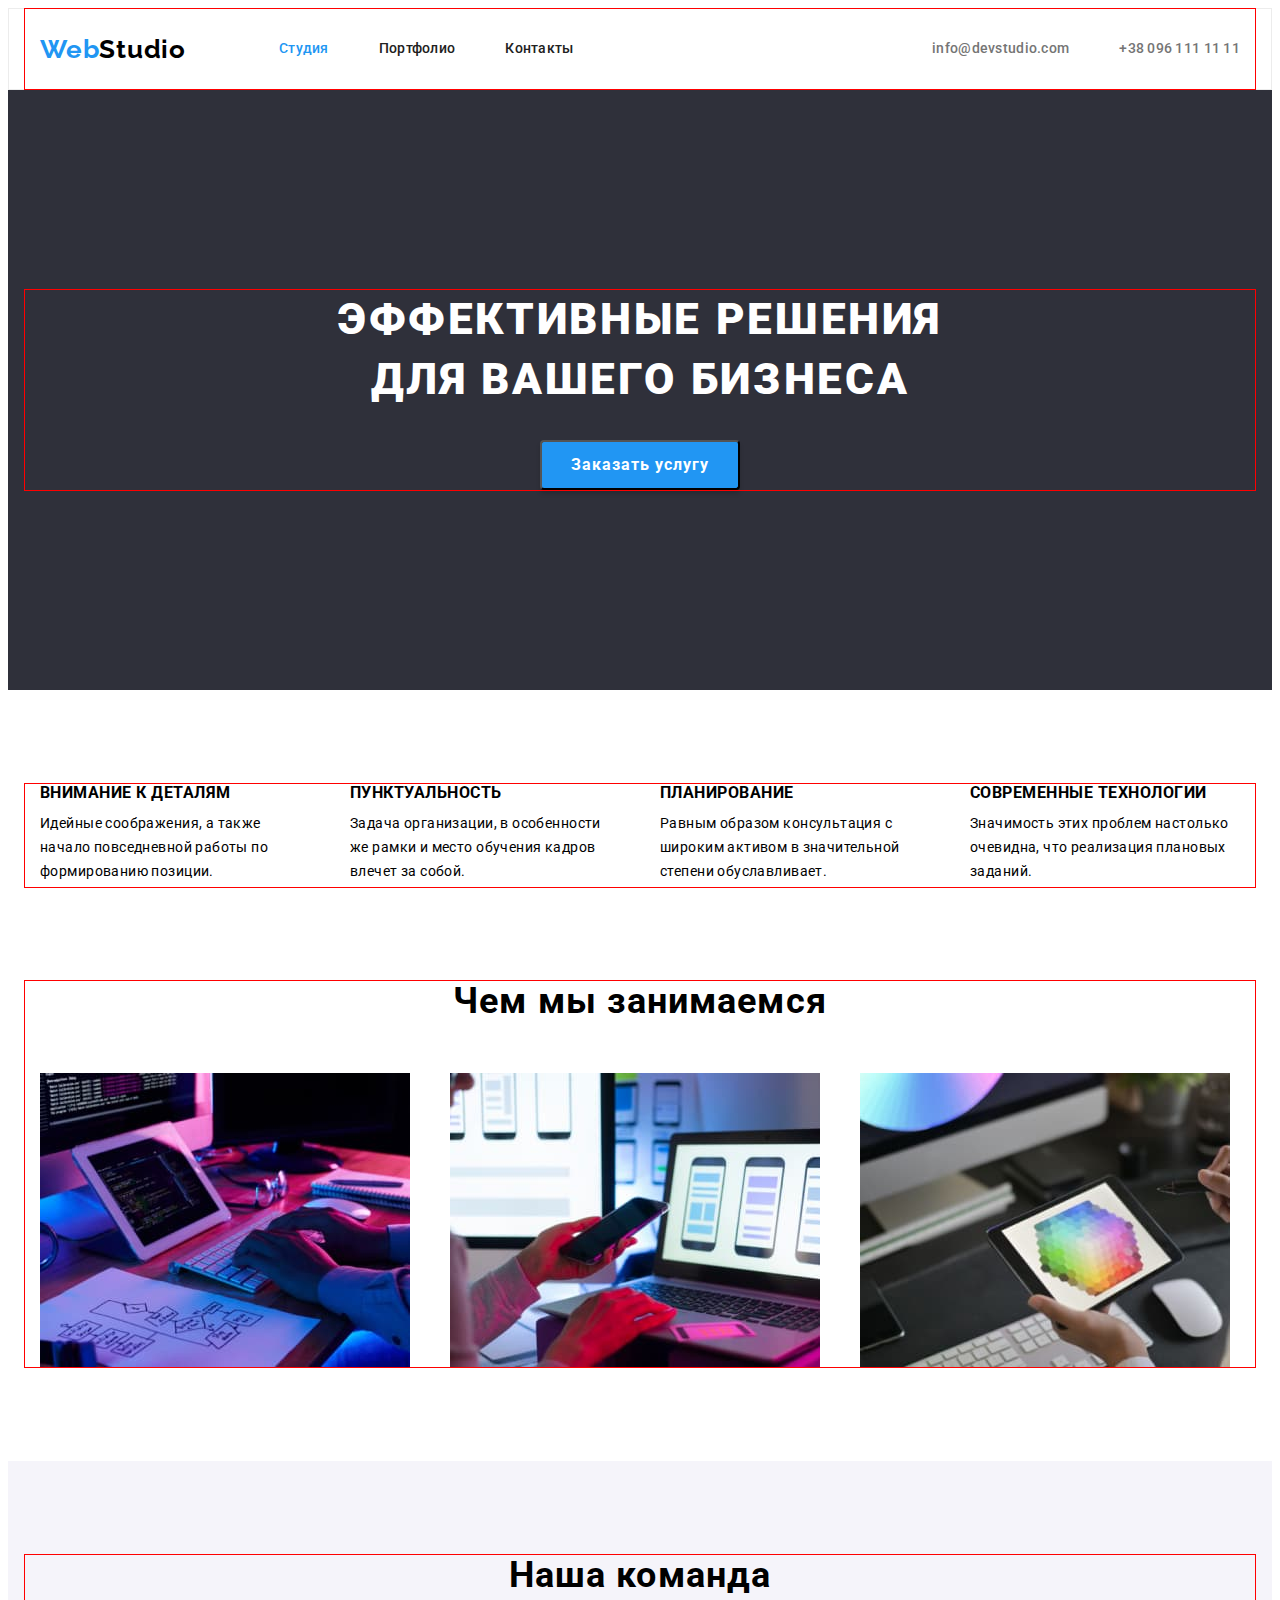
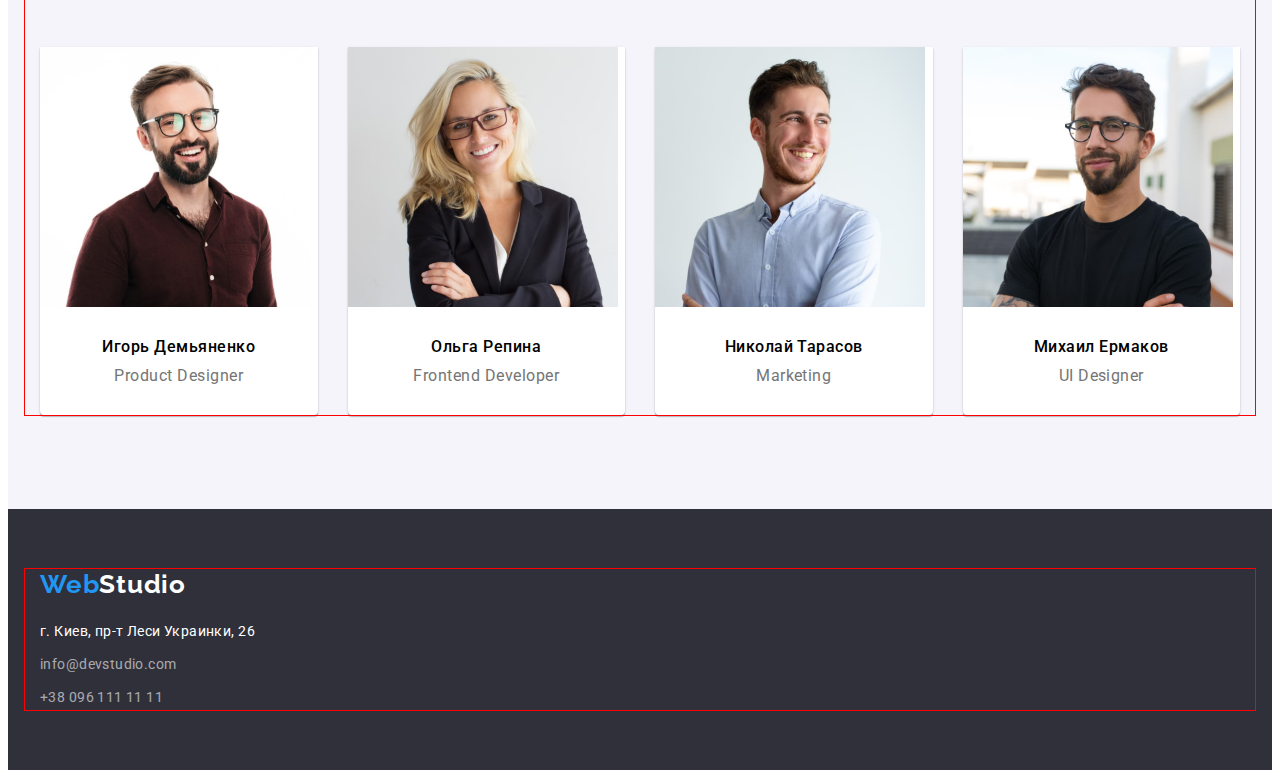
<file: index.html>
<!DOCTYPE html>
<html lang="ru">
  <head>
    <meta charset="utf-8" />
    <meta http-equiv="X-UA-Compatible" content="IE=edge" />
    <title>Студия</title>
    <meta name="viewport" content="width=device-width, initial-scale=1" />
    <link
      href="https://fonts.googleapis.com/css2?family=Raleway:wght@700&family=Roboto:wght@400;500;700;900&display=swap"
      rel="stylesheet"
    />
    <link
      rel="stylesheet"
      href="https://cdnjs.cloudflare.com/ajax/libs/modern-normalize/1.1.0/modern-normalize.min.css"
      integrity="sha512-wpPYUAdjBVSE4KJnH1VR1HeZfpl1ub8YT/NKx4PuQ5NmX2tKuGu6U/JRp5y+Y8XG2tV+wKQpNHVUX03MfMFn9Q=="
      crossorigin="anonymous"
      referrerpolicy="no-referrer"
    />
    <link rel="stylesheet" href="./css/styles.css" />
    <link rel="preconnect" href="https://fonts.gstatic.com" crossorigin />
  </head>
  <!--header-->
  <body>
    <header class="header">
      <div class="container">
        <a href="./index.html" lang="en" class="header-logo"
          >Web<span class="header-logo-add">Studio</span></a
        >
        <nav>
          <ul class="header-list list">
            <li class="header-item">
              <a class="header-link link current" href="./index.html">Студия</a>
            </li>
            <li class="header-item">
              <a class="header-link link" href="./portfolio.html">Портфолио</a>
            </li>
            <li class="header-item"><a class="header-link link" href="">Контакты</a></li>
          </ul>
        </nav>
        <ul class="contacts-list list">
          <li class="contacts-item">
            <a class="contacts-link link" href="mailto:info@devstudio.com">info@devstudio.com</a>
          </li>
          <li class="contacts-item">
            <a class="contacts-link link" href="tel:+380961111111">+38 096 111 11 11</a>
          </li>
        </ul>
      </div>
    </header>
    <!--main-->
    <main>
      <section class="head section">
        <div class="container">
          <h1 class="head-title">Эффективные решения<br />для вашего бизнеса</h1>
          <button type="button" class="head-button">Заказать услугу</button>
        </div>
      </section>
      <section class="hero section">
        <div class="container">
          <h2 class="hero-title hidden">Заголовок</h2>
          <ul class="hero-list list">
            <li class="hero-item">
              <h3 class="hero-title">Внимание к деталям</h3>
              <p class="hero-text">
                Идейные соображения, а также начало повседневной работы по формированию позиции.
              </p>
            </li>
            <li class="hero-item">
              <h3 class="hero-title">Пунктуальность</h3>
              <p class="hero-text">
                Задача организации, в особенности же рамки и место обучения кадров влечет за собой.
              </p>
            </li>
            <li class="hero-item">
              <h3 class="hero-title">Планирование</h3>
              <p class="hero-text">
                Равным образом консультация с широким активом в значительной степени обуславливает.
              </p>
            </li>
            <li class="hero-item">
              <h3 class="hero-title">Современные технологии</h3>
              <p class="hero-text">
                Значимость этих проблем настолько очевидна, что реализация плановых заданий.
              </p>
            </li>
          </ul>
        </div>
      </section>
      <section class="photo section">
        <div class="container">
          <h2 class="photo-title">Чем мы занимаемся</h2>
          <ul class="photo-list list">
            <li class="photo-item">
              <img src="images/img1-1.jpg" alt="img1-1" width="370" />
            </li>
            <li class="photo-item">
              <img src="images/img1-2.jpg" alt="img1-2" width="370" />
            </li>
            <li class="photo-item">
              <img src="images/img1-3.jpg" alt="img1-3" width="370" />
            </li>
          </ul>
        </div>
      </section>
      <section class="team section">
        <div class="container">
          <h2 class="team-title">Наша команда</h2>
          <ul class="team-list list">
            <li class="team-item">
              <img class="team-img" src="images/img2-1.jpg" alt="img2-1" width="270" />
              <div class="team-item-wrapper">
                <h3 class="team-text-title">Игорь Демьяненко</h3>
                <p class="team-text" lang="en">Product Designer</p>
              </div>
            </li>
            <li class="team-item">
              <img class="team-img" src="images/img2-2.jpg" alt="img2-2" width="270" />
              <div class="team-item-wrapper">
                <h3 class="team-text-title">Ольга Репина</h3>
                <p class="team-text" lang="en">Frontend Developer</p>
              </div>
            </li>
            <li class="team-item">
              <img class="team-img" src="images/img2-3.jpg" alt="img2-3" width="270" />
              <div class="team-item-wrapper">
                <h3 class="team-text-title">Николай Тарасов</h3>
                <p class="team-text" lang="en">Marketing</p>
              </div>
            </li>
            <li class="team-item">
              <img class="team-img" src="images/img2-4.jpg" alt="img2-4" width="270" />
              <div class="team-item-wrapper">
                <h3 class="team-text-title">Михаил Ермаков</h3>
                <p class="team-text" lang="en">UI Designer</p>
              </div>
            </li>
          </ul>
        </div>
      </section>
    </main>
    <!--footer-->
    <footer class="footer">
      <div class="container">
        <a href="/index.html" lang="en" class="footer-logo"
          >Web<span class="footer-logo-add">Studio</span></a
        >
        <address class="adress">
          <ul class="adress-list list">
            <li class="adress-item">
              <a
                href="https://goo.gl/maps/ZNNEmPpqHStPW1MP9"
                class="adress-link-map link"
                target="_blank"
                rel="noopener norefererrer"
              >
                г. Киев, пр-т Леси Украинки, 26
              </a>
            </li>
            <li class="adress-item">
              <a class="adress-link link" href="mailto:info@devstudio.com">info@devstudio.com</a>
            </li>
            <li class="adress-item">
              <a class="adress-link link" href="tel:+380961111111">+38 096 111 11 11</a>
            </li>
          </ul>
        </address>
      </div>
    </footer>
  </body>
</html>
</file>
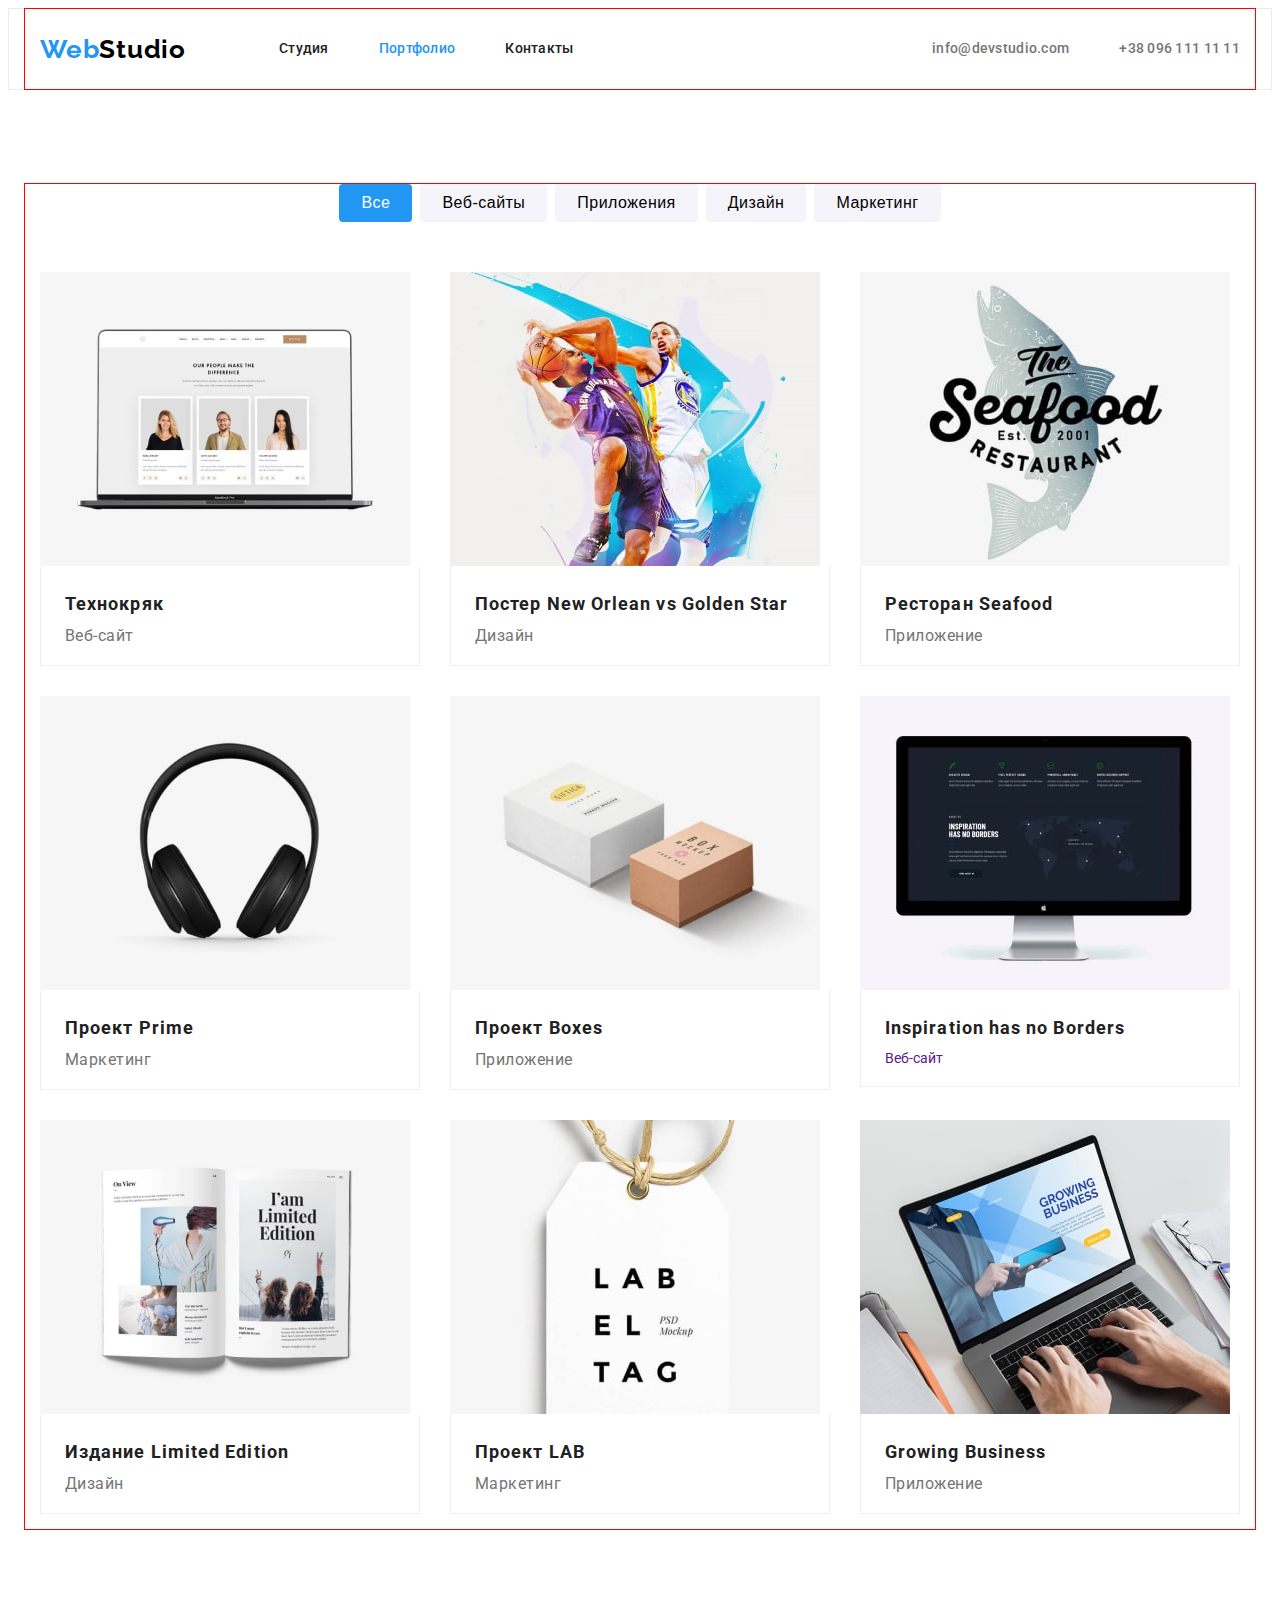
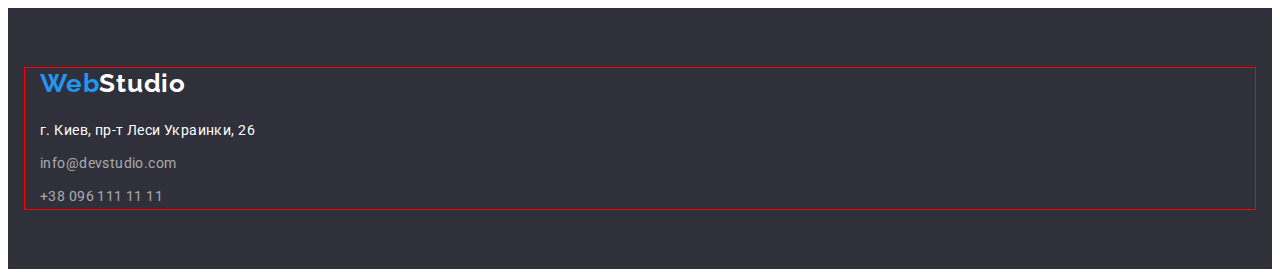
<file: portfolio.html>
<!DOCTYPE html>
<html lang="ru">
  <head>
    <meta charset="utf-8" />
    <meta http-equiv="X-UA-Compatible" content="IE=edge" />
    <title>Студия</title>
    <meta name="viewport" content="width=device-width, initial-scale=1" />
    <link
      href="https://fonts.googleapis.com/css2?family=Raleway:wght@700&family=Roboto:wght@400;500;700;900&display=swap"
      rel="stylesheet"
    />
    <link
      rel="stylesheet"
      href="https://cdnjs.cloudflare.com/ajax/libs/modern-normalize/1.1.0/modern-normalize.min.css"
      integrity="sha512-wpPYUAdjBVSE4KJnH1VR1HeZfpl1ub8YT/NKx4PuQ5NmX2tKuGu6U/JRp5y+Y8XG2tV+wKQpNHVUX03MfMFn9Q=="
      crossorigin="anonymous"
      referrerpolicy="no-referrer"
    />
    <link rel="stylesheet" href="./css/styles.css" />
    <link rel="preconnect" href="https://fonts.gstatic.com" crossorigin />
  </head>
  <!--header-->
  <body>
    <header class="header">
      <div class="container">
        <a href="./index.html" lang="en" class="header-logo"
          >Web<span class="header-logo-add">Studio</span></a
        >
        <nav>
          <ul class="header-list list">
            <li class="header-item">
              <a class="header-link link" href="./index.html">Студия</a>
            </li>
            <li class="header-item">
              <a class="header-link link current" href="./portfolio.html">Портфолио</a>
            </li>
            <li class="header-item"><a class="header-link link" href="">Контакты</a></li>
          </ul>
        </nav>
        <ul class="contacts-list list">
          <li class="contacts-item">
            <a class="contacts-link link" href="mailto:info@devstudio.com">info@devstudio.com</a>
          </li>
          <li class="contacts-item">
            <a class="contacts-link link" href="tel:+380961111111">+38 096 111 11 11</a>
          </li>
        </ul>
      </div>
    </header>
    <!--main-->
    <main>
      <section class="portfolio section">
        <div class="container">
          <h1 hidden>Кнопки</h1>
          <ul class="filter-list list">
            <li class="filter-item">
              <button class="filter-button filter-button-current" type="button">Все</button>
            </li>
            <li class="filter-item">
              <button class="filter-button" type="button">Веб-сайты</button>
            </li>
            <li class="filter-item">
              <button class="filter-button" type="button">Приложения</button>
            </li>
            <li class="filter-item">
              <button class="filter-button" type="button">Дизайн</button>
            </li>
            <li class="filter-item">
              <button class="filter-button" type="button">Маркетинг</button>
            </li>
          </ul>
          <ul class="portfolio-list list">
            <li class="portfolio-item">
              <a class="portfolio-link link" href="">
                <img src="./images/portfolio-1.jpg" alt="Наши работы фото 1" width="370" />
                <div class="portfolio-text-wrapper">
                  <h2 class="portfolio-title">Технокряк</h2>
                  <p class="portfolio-text">Веб-сайт</p>
                </div>
              </a>
            </li>
            <li class="portfolio-item">
              <a class="portfolio-link link" href="">
                <img src="./images/portfolio-2.jpg" alt="Наши работы фото 2" width="370" />
                <div class="portfolio-text-wrapper">
                  <h2 class="portfolio-title">Постер New Orlean vs Golden Star</h2>
                  <p class="portfolio-text">Дизайн</p>
                </div></a
              >
            </li>
            <li class="portfolio-item">
              <a class="portfolio-link link" href="">
                <img src="./images/portfolio-3.jpg" alt="Наши работы фото 3" width="370" />
                <div class="portfolio-text-wrapper">
                  <h2 class="portfolio-title">Ресторан Seafood</h2>
                  <p class="portfolio-text">Приложение</p>
                </div></a
              >
            </li>
            <li class="portfolio-item">
              <a class="portfolio-link link" href="">
                <img src="./images/portfolio-4.jpg" alt="Наши работы фото 4" width="370" />
                <div class="portfolio-text-wrapper">
                  <h2 class="portfolio-title">Проект Prime</h2>
                  <p class="portfolio-text">Маркетинг</p>
                </div></a
              >
            </li>
            <li class="portfolio-item">
              <a class="portfolio-link link" href="">
                <img src="./images/portfolio-5.jpg" alt="Наши работы фото 5" width="370" />
                <div class="portfolio-text-wrapper">
                  <h2 class="portfolio-title">Проект Boxes</h2>
                  <p class="portfolio-text">Приложение</p>
                </div></a
              >
            </li>
            <li class="portfolio-item">
              <a class="portfolio-link link" href="">
                <img src="./images/portfolio-6.jpg" alt="Наши работы фото 6" width="370" />
                <div class="portfolio-text-wrapper">
                  <h2 class="portfolio-title" lang="en">Inspiration has no Borders</h2>
                  <p class="herportfolioo-text">Веб-сайт</p>
                </div></a
              >
            </li>
            <li class="portfolio-item">
              <a class="portfolio-link link" href="">
                <img src="./images/portfolio-7.jpg" alt="Наши работы фото 7" width="370" />
                <div class="portfolio-text-wrapper">
                  <h2 class="portfolio-title">Издание Limited Edition</h2>
                  <p class="portfolio-text">Дизайн</p>
                </div></a
              >
            </li>
            <li class="portfolio-item">
              <a class="portfolio-link link" href="">
                <img src="./images/portfolio-8.jpg" alt="Наши работы фото 8" width="370" />
                <div class="portfolio-text-wrapper">
                  <h2 class="portfolio-title">Проект LAB</h2>
                  <p class="portfolio-text">Маркетинг</p>
                </div></a
              >
            </li>
            <li class="portfolio-item">
              <a class="portfolio-link link" href="">
                <img src="./images/portfolio-9.jpg" alt="Наши работы фото 9" width="370" />
                <div class="portfolio-text-wrapper">
                  <h2 class="portfolio-title" lang="en">Growing Business</h2>
                  <p class="portfolio-text">Приложение</p>
                </div></a
              >
            </li>
          </ul>
        </div>
      </section>
    </main>
    <!--footer-->
    <footer class="footer">
      <div class="container">
        <a href="/index.html" lang="en" class="footer-logo"
          >Web<span class="footer-logo-add">Studio</span></a
        >
        <address class="adress">
          <ul class="adress-list list">
            <li class="adress-item">
              <a
                href="https://goo.gl/maps/ZNNEmPpqHStPW1MP9"
                class="adress-link-map link"
                target="_blank"
                rel="noopener norefererrer"
              >
                г. Киев, пр-т Леси Украинки, 26
              </a>
            </li>
            <li class="adress-item">
              <a class="adress-link link" href="mailto:info@devstudio.com">info@devstudio.com</a>
            </li>
            <li class="adress-item">
              <a class="adress-link link" href="tel:+380961111111">+38 096 111 11 11</a>
            </li>
          </ul>
        </address>
      </div>
    </footer>
  </body>
</html>
</file>
<file: css/styles.css>
:root {
  --background-color: #ffffff;
  --alternative-background-color: #2f303a;
  --main-text-color: #212121;
  --second-text-color: #757575;
  --alternative-text-color: #ffffff;
  --active-btn-color: #2196f3;
  --main-font-weight: 700;
  --main-font-family: 'Roboto', sans-serif;
  --second-font-family: 'Raleway', sans-serif;
  --default-font-size: 14px;
  --default-padding: 94px;
}

body {
  font-family: var(--main-font-family);
  font-size: var(--default-font-size);
  background-color: var(--background-color);
  color: var(--master-text-color);
}

p,
h1,
h2,
h3,
h4,
h5,
h6 {
  margin: 0;
}
ul,
ol {
  margin: 0;
  padding: 0;
}
button {
  cursor: pointer;
}
img {
  display: block;
}
.list {
  list-style: none;
}
.link {
  text-decoration: none;
}
.hidden {
  position: absolute;
  white-space: nowrap;
  width: 1px;
  height: 1px;
  overflow: hidden;
  border: 0;
  padding: 0;
  clip: rect(0 0 0 0);
  clip-path: inset(50%);
  margin: -1px;
}
.container {
  width: 1200px;
  margin: 0 auto;
  padding-left: 15px;
  padding-right: 15px;
  outline: 1px solid red;
}
.section {
  padding-top: var(--default-padding);
  padding-bottom: var(--default-padding);
}
/*----------------header--------------------*/
.header {
  border: 1px solid #ececec;
}
.header-logo {
  color: var(--active-btn-color);
  font-family: var(--second-font-family);
  font-weight: var(--main-font-weight);
  font-size: 26px;
  line-height: 1.19;
  letter-spacing: 0.03em;
  text-decoration: none;
  margin-right: 93px;
}
.header-logo-add {
  color: #000000;
}
.header-list {
  display: flex;
  align-items: center;
}
.header .container {
  display: flex;
  align-items: center;
}
.header-link,
.contacts-link {
  padding: 32px 0;
  display: block;
  color: var(--main-text-color);
  font-weight: 500;
  line-height: 1.14;
  letter-spacing: 0.02em;
}
.header-item:not(:last-child) {
  margin-right: 50px;
}
.current {
  color: var(--active-btn-color);
}
.header-link:hover,
.header-link:focus,
.contacts-link:focus,
.contacts-link:hover {
  color: #2196f3;
}
.contacts-list {
  display: flex;
  margin-left: auto;
}
.contacts-link {
  color: var(--second-text-color);
  align-items: center;
}
.contacts-item:not(:last-child) {
  margin-right: 50px;
}
/*----------------head--------------------*/
.head {
  background-color: var(--alternative-background-color);
  text-align: center;
  padding-top: 200px;
  padding-bottom: 200px;
}
.head-title {
  color: var(--alternative-text-color);
  font-weight: 900;
  font-size: 44px;
  line-height: 1.36;
  text-align: center;
  letter-spacing: 0.06em;
  text-transform: uppercase;
}
.head-button {
  height: 50px;
  min-width: 200px;
  font-family: inherit;
  color: var(--alternative-text-color);
  background-color: var(--active-btn-color);
  font-weight: var(--main-font-weight);
  font-size: 16px;
  line-height: 1.87;
  letter-spacing: 0.06em;
  box-shadow: 0px 4px 4px rgba(0, 0, 0, 0.15);
  border-radius: 4px;
  cursor: pointer;
  margin-top: 30px;
}
.head-button:hover,
.head-button:focus {
  background-color: #188ce8;
}
/*----------------body--------------------*/
.hero-list {
  display: flex;
  justify-content: space-between;
}
.hero-title {
  font-weight: var(--main-font-weight);
  line-height: 1.14;
  letter-spacing: 0.03em;
  text-transform: uppercase;
  margin-bottom: 10px;
}
.hero-text {
  line-height: 1.71;
  letter-spacing: 0.03em;
  width: 270px;
  min-height: 75px;
}
.hero-item + .hero-item {
  margin-left: 30px;
}
.photo {
  padding-top: 0;
}
.photo-list {
  display: flex;
  margin-top: 50px;
  margin-left: -30px;
}
.photo-item {
  flex-basis: calc(100% / 3 - 30px);
  margin-left: 30px;
}
.photo-title,
.team-title {
  font-weight: var(--main-font-weight);
  font-size: 36px;
  line-height: 1.16;
  text-align: center;
  letter-spacing: 0.03em;
}
.team-title {
  margin-bottom: 50px;
}
.team {
  background-color: #f5f4fa;
}
.team-list {
  display: flex;
  margin-left: -30px;
}
.team-item-wrapper {
  padding-top: 30px;
  padding-bottom: 30px;
}
.team-item {
  background-color: var(--background-color);
  flex-basis: calc(100% / 4 - 30px);
  margin-left: 30px;
  box-shadow: 0px 1px 3px rgba(0, 0, 0, 0.12), 0px 1px 1px rgba(0, 0, 0, 0.14),
    0px 2px 1px rgba(0, 0, 0, 0.2);
  border-radius: 0px 0px 4px 4px;
}
.team-text-title {
  font-weight: 500;
  font-size: 16px;
  line-height: 1.19;
  text-align: center;
  letter-spacing: 0.03em;
  margin-bottom: 10px;
}
.team-text {
  color: var(--second-text-color);
  font-size: 16px;
  line-height: 1.19;
  text-align: center;
  letter-spacing: 0.03em;
}
/*----------------footer--------------------*/
.footer {
  background-color: var(--alternative-background-color);
  padding-top: 60px;
  padding-bottom: 60px;
}
.footer-logo {
  color: var(--active-btn-color);
  font-family: var(--second-font-family);
  font-weight: var(--main-font-weight);
  font-size: 26px;
  line-height: 1.19;
  letter-spacing: 0.03em;
  text-decoration: none;
  margin-bottom: 20px;
  display: block;
}
.footer-logo-add {
  color: var(--alternative-text-color);
}
.adress-list {
  color: var(--alternative-text-color);
  font-style: normal;
  line-height: 1.71;
  letter-spacing: 0.03em;
}
.adress-item:not(:last-child) {
  margin-bottom: 9px;
}
.adress-link-map {
  color: inherit;
}
.adress-link {
  color: rgba(255, 255, 255, 0.6);
}
.adress-link-map:hover,
.adress-link:hover,
.adress-link-map:focus,
.adress-link:focus {
  color: #2196f3;
}
/*----------------portfolio--------------------*/
.filter-list {
  display: flex;
  justify-content: center;
  margin-bottom: 50px;
}
.filter-item:not(:last-child) {
  margin-right: 8px;
}
.filter-button {
  background-color: #f5f4fa;
  font-weight: 500;
  font-size: 16px;
  line-height: 1.62;
  text-align: center;
  letter-spacing: 0.03em;
  border-radius: 4px;
  border: none;
  outline: none;
  cursor: pointer;
  padding: 6px 22px;
}
.filter-button-current {
  color: var(--alternative-text-color);
  background-color: var(--active-btn-color);
}
.filter-button:hover,
.filter-button:focus {
  color: var(--alternative-text-color);
  background-color: var(--active-btn-color);
  box-shadow: 0px 3px 1px rgba(0, 0, 0, 0.1), 0px 1px 2px rgba(0, 0, 0, 0.08),
    0px 2px 2px rgba(0, 0, 0, 0.12);
}
.portfolio-list {
  display: flex;
  margin: -15px;
  flex-wrap: wrap;
}
.portfolio-item {
  flex-basis: calc(100% / 3 - 30px);
  margin: 15px;
}
.portfolio-text-wrapper {
  padding: 20px 24px;
  border: 1px solid #eeeeee;
  border-top: none;
}
.portfolio-title {
  color: var(--main-text-color);
  font-weight: var(--main-font-weight);
  font-size: 18px;
  line-height: 2;
  letter-spacing: 0.06em;
  margin-bottom: 4px;
}
.portfolio-text {
  color: var(--second-text-color);
  font-size: 16px;
  line-height: 1.88x;
  letter-spacing: 0.03em;
}
</file>
